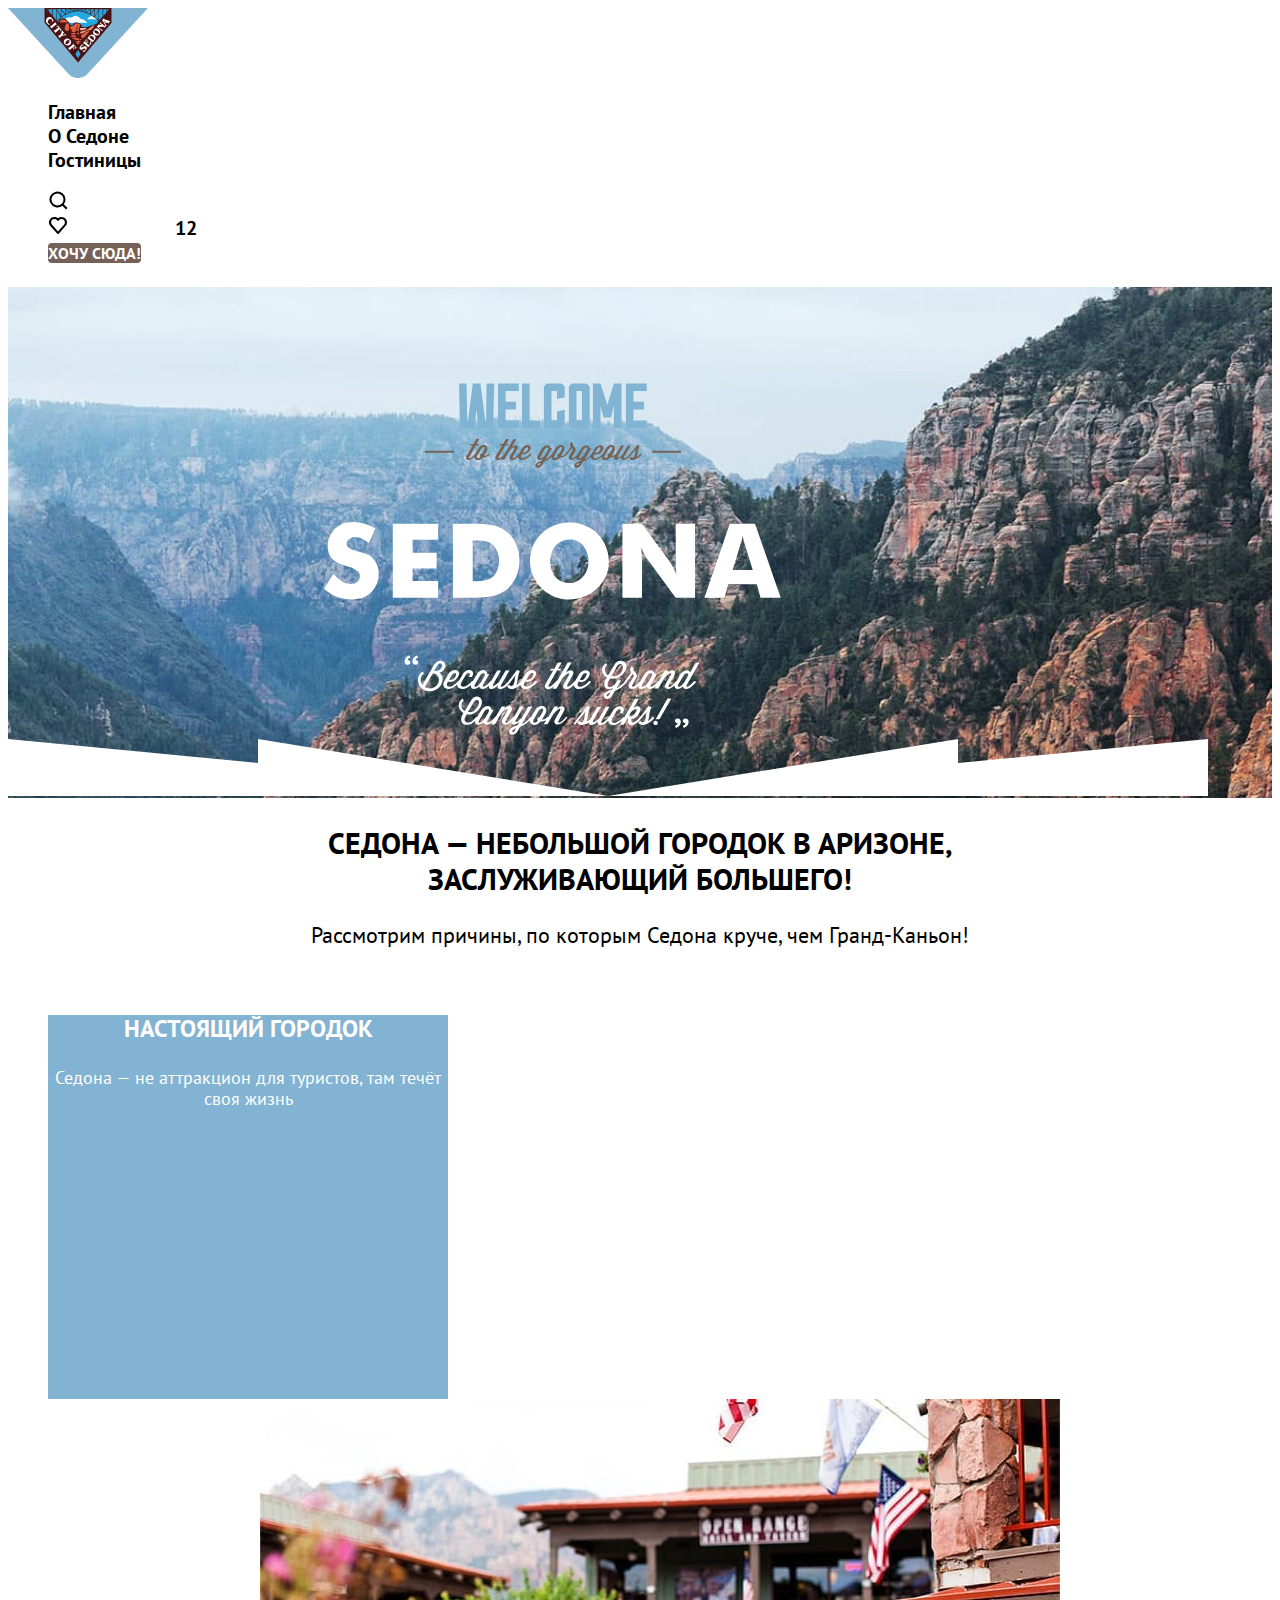
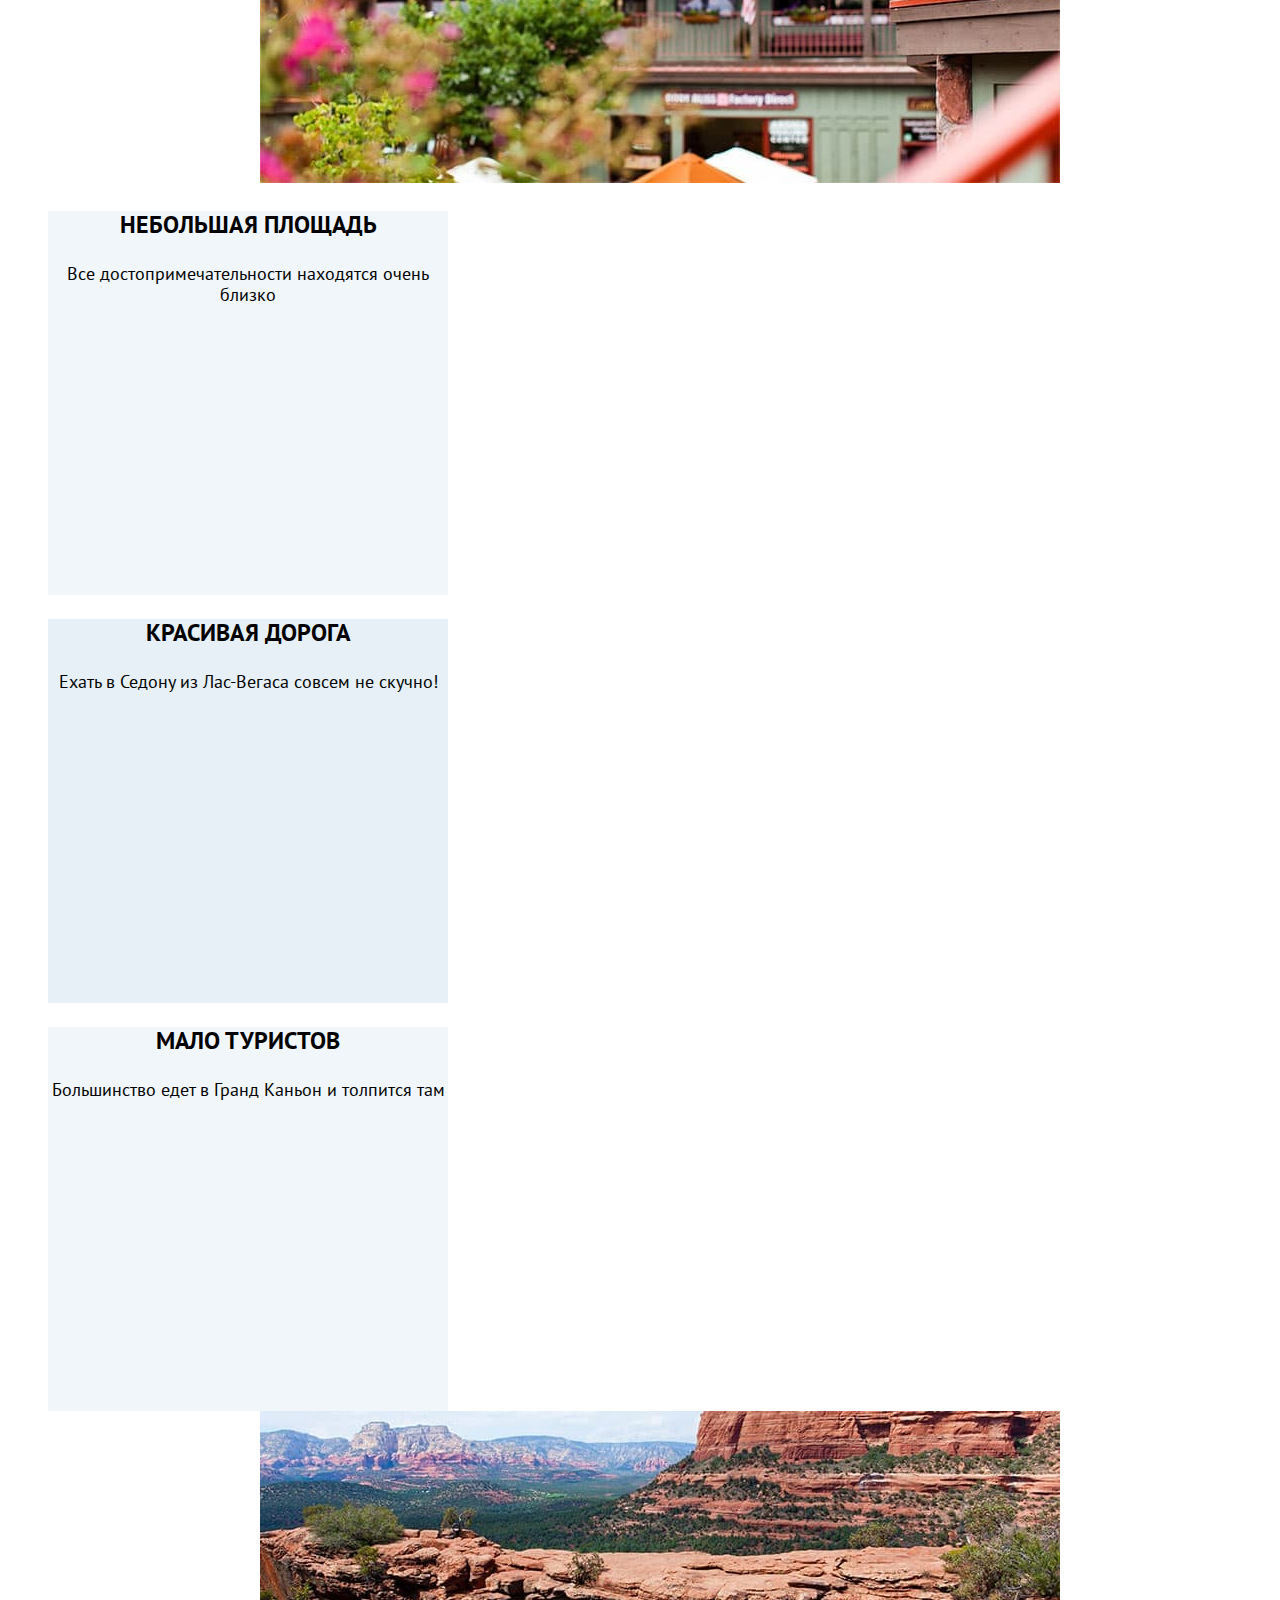
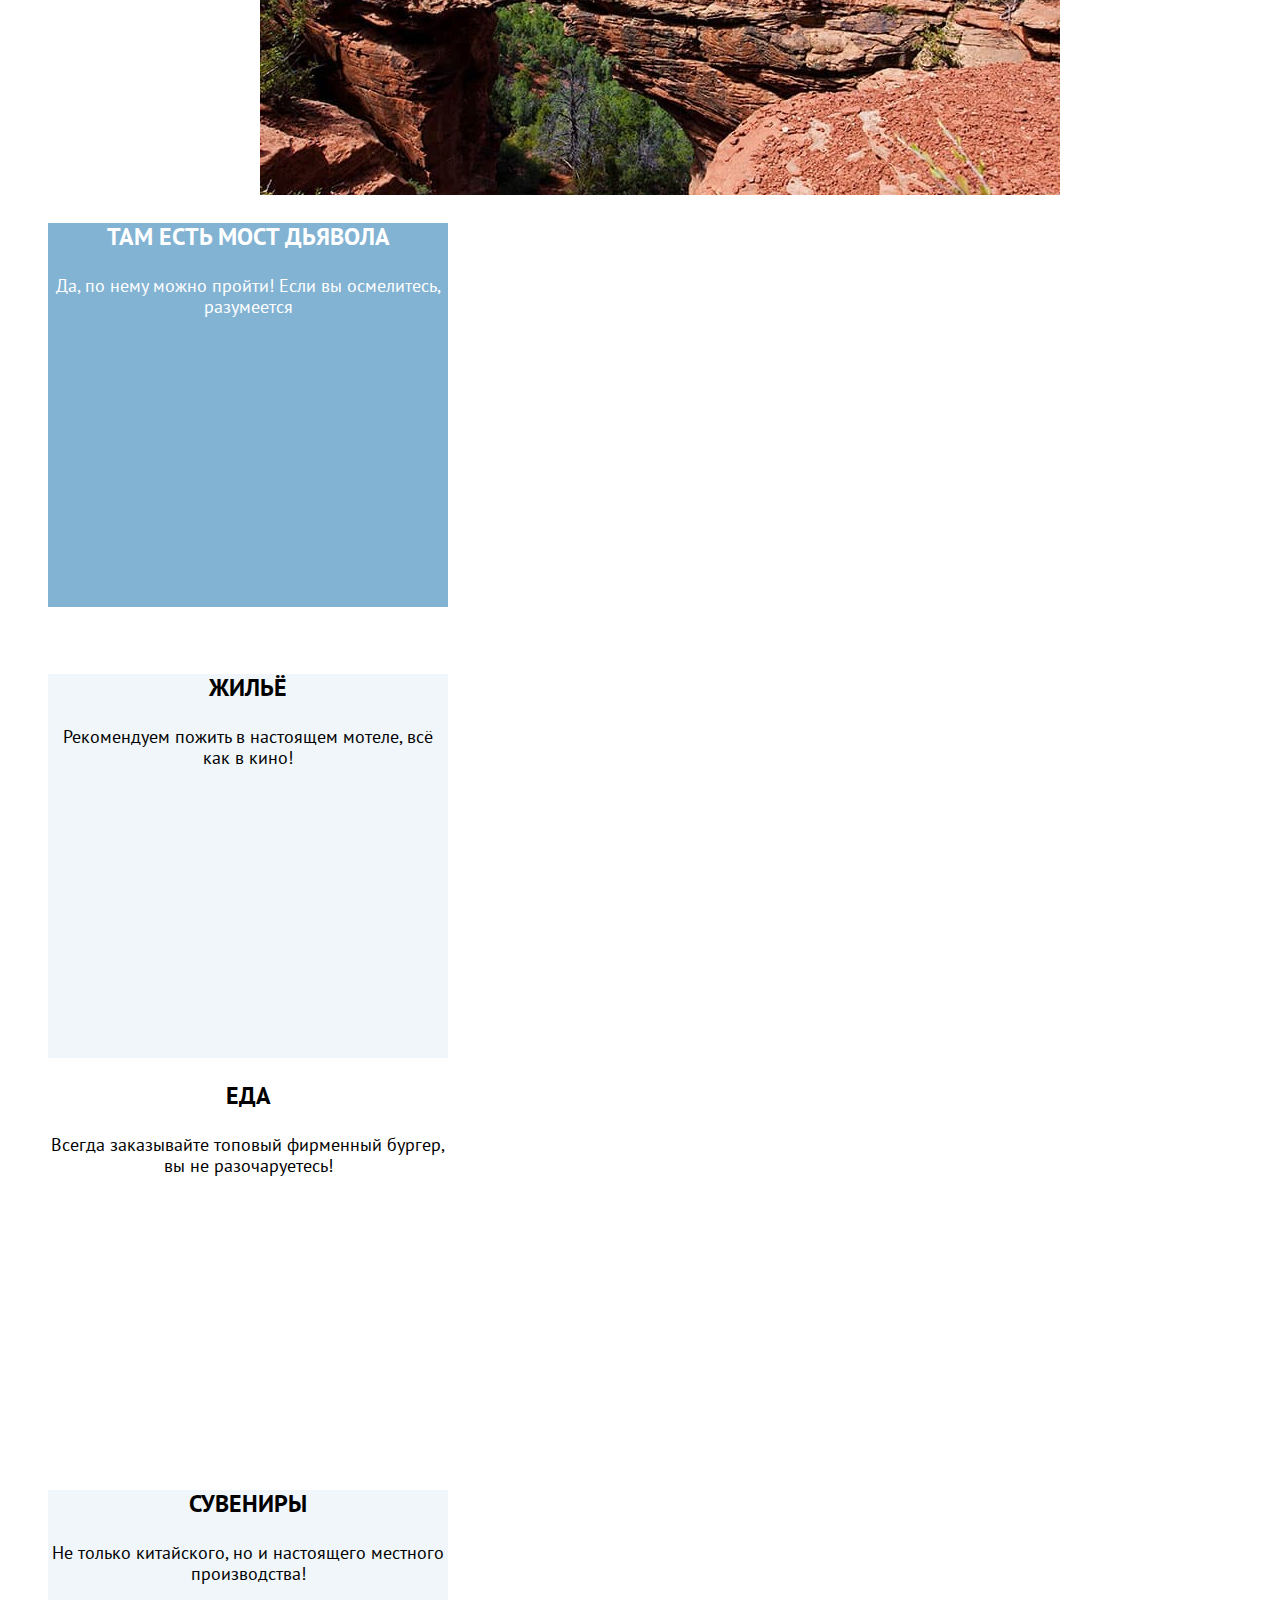
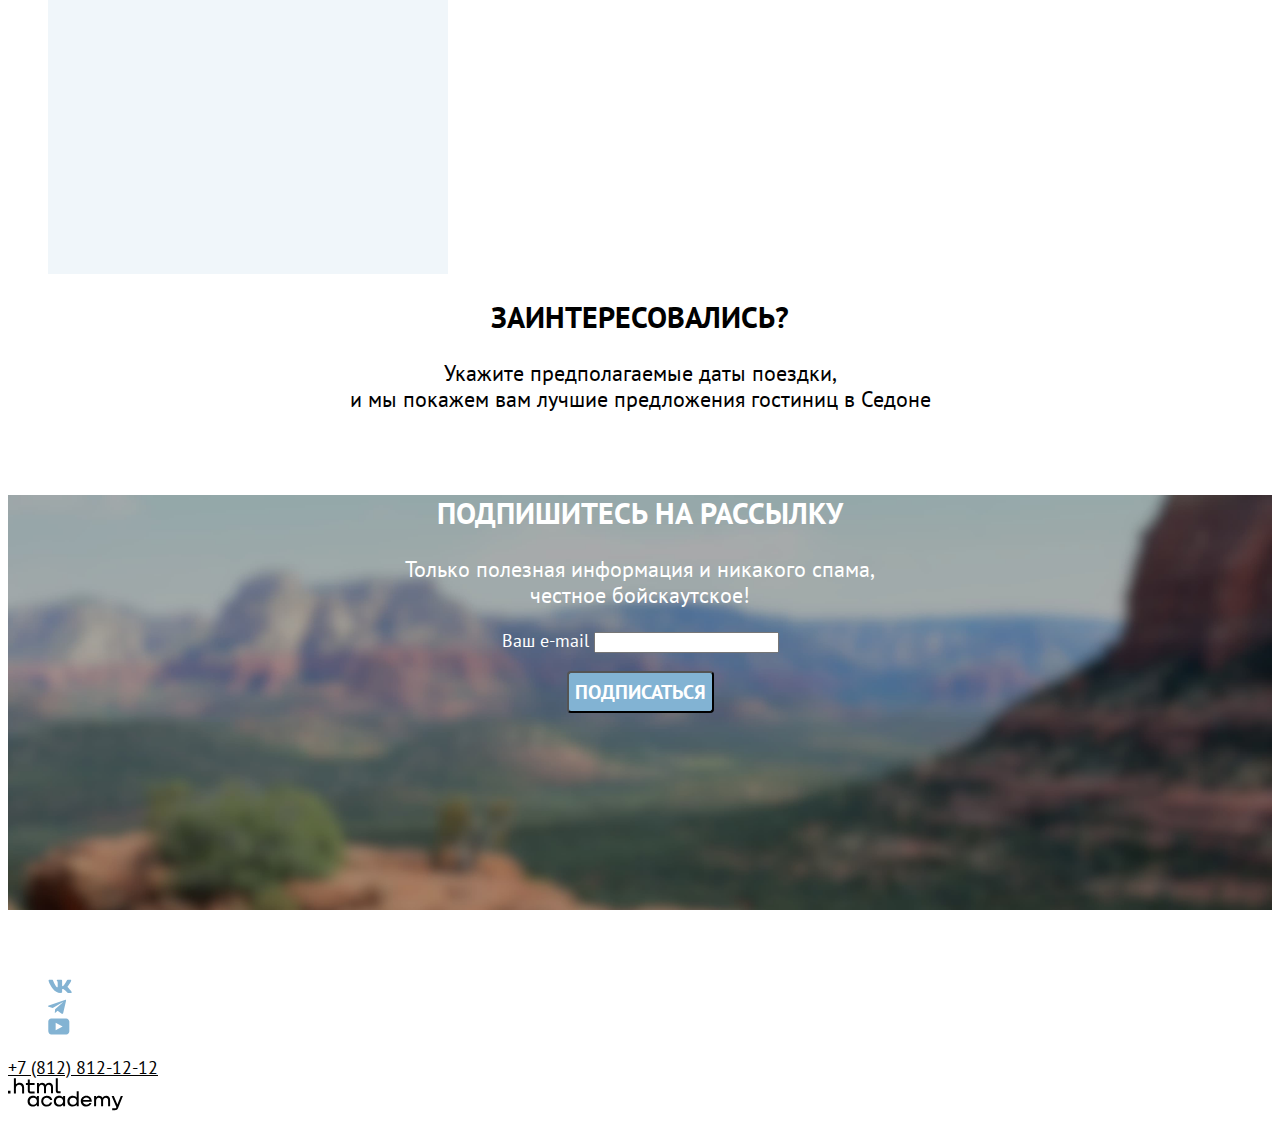
<file: index.html>
<!DOCTYPE html>
<html lang="ru">
  <head>
    <meta charset="utf-8">
    <title>HTML Academy: Седона</title>
    <meta name="viewport" content="width=device-width, initial-scale=1">
    <link rel="stylesheet" href="styles/styles.css">
  </head>
  <body>
 <header data-test="header" class="page-header">
  <section class="sedona-logo">
    <a class="main-page-link" href="https://htmlacademy.ru/"><img class="coat-of-arms" src="images/header-icon/coat-of-arms.svg" width="140" height="70" alt="Герб Седоны"></a>
  </section>
   <nav class="navigation">
 <ul class="navigation-list">
  <li class="navigation-item">
    <a class="navigation-link" href="#">Главная</a>
  </li>
  <li class="navigation-item">
    <a class="navigation-link" href="about.html">О седоне</a>
  </li>
  <li class="navigation-item">
    <a class="navigation-link" href="catalogue.html">Гостиницы</a>
  </li>
</ul>
<ul class="navigation-list navigation-user">
  <li class="navigation-item">
    <a class="navigation-link" href="#"><img src="/images/header-icon/search.svg">
      <span class="visually-hidden">Поиск</span></a>
  </li>
  <li class="navigation-item">
    <a class="navigation-link" href="#">
      <img src="/images/header-icon/heart.svg">
      <span class="visually-hidden">Избранное</span>
    <span class="number rectangle">12</span></a>
  </li>
  <li class="navigation-item">
    <a class="navigation-link small-button" href="#">Хочу сюда!</a>
  </li>

 </ul>
  </nav>
 </header>
 <main data-test="main" class="main-index">
<h1 class="visually-hidden">Седона</h1>
<img class="welcome" src="/images/welcome.svg" width="458" height="352">
<img class="divider" src="/images/divider.svg" width="1200" height="57">
<section data-test="hero" class="description">
  <h2 class="title-2 description-sedona">Седона — небольшой городок в Аризоне,<br>
    заслуживающий большего!</h2>
    <p class="description-more">Рассмотрим причины, по которым Седона круче, чем Гранд-Каньон!</p>
</section>
<section data-test="advantages" class="advantages">
  <h2 class="visually-hidden">Преимущества</h2>
  <ul class="advantages-list">
    <li class="advantages-item square color-1">
      <h3 class="advantages-title">Настоящий городок</h3>
       <p class="advantages-text">Седона — не аттракцион для туристов, там течёт своя жизнь</p>
     </li>
     <img class="advantages-photo" src="images/advantage-photo/photo-1.jpg" width="800"
     height="384">
    <li class="advantages-item square color-2">
     <h3 class="advantages-title">Небольшая
      площадь</h3>
      <p class="advantages-text">Все достопримечательности находятся очень близко</p>
    </li>
    <li class="advantages-item square color-3">
      <h3 class="advantages-title">Красивая
        дорога</h3>
       <p class="advantages-text">Ехать в Седону из Лас-Вегаса совсем не скучно!</p>
     </li>
     <li class="advantages-item square color-2">
      <h3 class="advantages-title">Мало
        туристов</h3>
       <p class="advantages-text">Большинство едет в Гранд Каньон и толпится там</p>
     </li>
     <img class="advantages-photo" src="images/advantage-photo/photo-2.jpg" width="800"
     height="384">
     <li class="advantages-item square color-1">
      <h3 class="advantages-title">Там есть
        мост дьявола</h3>
       <p class="advantages-text">Да, по нему можно пройти! Если вы осмелитесь, разумеется</p>
     </li>
  </ul>

</section>
<section class="advices">
  <h2 class="visually-hidden">Советы</h2>
  <ul class="advices-list">
    <li class="advices-item square color-2">
     <h3 class="advices-title">Жильё</h3>
      <p class="advices-text">Рекомендуем пожить в настоящем мотеле,
        всё как в кино!</p>
    </li>
    <li class="advices-item square">
      <h3 class="advices-title">Еда</h3>
       <p class="advices-text">Всегда заказывайте
        топовый фирменный бургер, вы не разочаруетесь!</p>
     </li>
     <li class="advices-item square color-2">
      <h3 class="advices-title">Сувениры</h3>
       <p class="advices-text">Не только китайского,
        но и настоящего местного производства!</p>
     </li>
  </ul>

</section>
<section data-test="search" class="hotel-search">
  <h2 class="title-2" >Заинтересовались?</h2>
  <p class="start-searching">Укажите предполагаемые даты поездки,<br> и мы покажем вам лучшие предложения гостиниц в Седоне</p>
  <a class="button big-button" href="#">Поиск гостиницы в Седоне</a>
</section>
<section data-test="subscribe" class="subscription">
  <h2 class="title-2 subscription-offer">Подпишитесь на рассылку</h2>
  <p class="about-subscription">Только полезная информация и никакого спама,<br> честное бойскаутское!</p>
  <form class="subscription-form" action="https://echo.htmlacademy.ru/" method="post">
    <p class=""><label for="your-e-mail">Ваш e-mail</label>
    <input type="email" id="your-e-mail" name="your-e-mail"></p>
    <button class="big-button blue-button" type="submit">Подписаться</button>
  </form>

</section>
 </main>

  <footer data-test="footer" class="page-footer">
    <section class="footer-social">
      <h2 class="visually-hidden">Давайте дружить</h2>
      <ul class="footer-social-list">
        <li class="footer-social-item">
          <a class="button" href="https://vk.com/htmlacademy"><img class="vkontakte-icon" src="/images/social-icon/social-vk.svg" width="24" height="14">
            <span class="visually-hidden">ВКонтакте</span>
          </a>
        </li>
        <li class="footer-social-item">
          <a class="button" href="https://t.me/htmlacademy "><img class="telegram-icon" src="/images/social-icon/social-tg.svg" width="18" height="15.1">
            <span class="visually-hidden">Телеграм</span>
          </a>
        </li>
        <li class="footer-social-item">
          <a class="button" href="https://www.youtube.com/user/htmlacademyru"><img class="youtube-icon" src="/images/social-icon/social-youtube.svg" width="22" height="17">
            <span class="visually-hidden">Ютуб</span>
          </a>
        </li>
        </ul>

  </section>
    <section class="footer-phone-number">
      <a class="phone-number-link" href="tel:+78128121212">+7 (812) 812-12-12</a>
    </section>
    <section class="footer-logo">
    <a class="main-page-link" href="https://htmlacademy.ru/"><img class="logo" src="images/logo.svg" width="114.9" height="32.9" alt="Логотип"></a></section>
  </footer>
  </body>
</html>
</file>
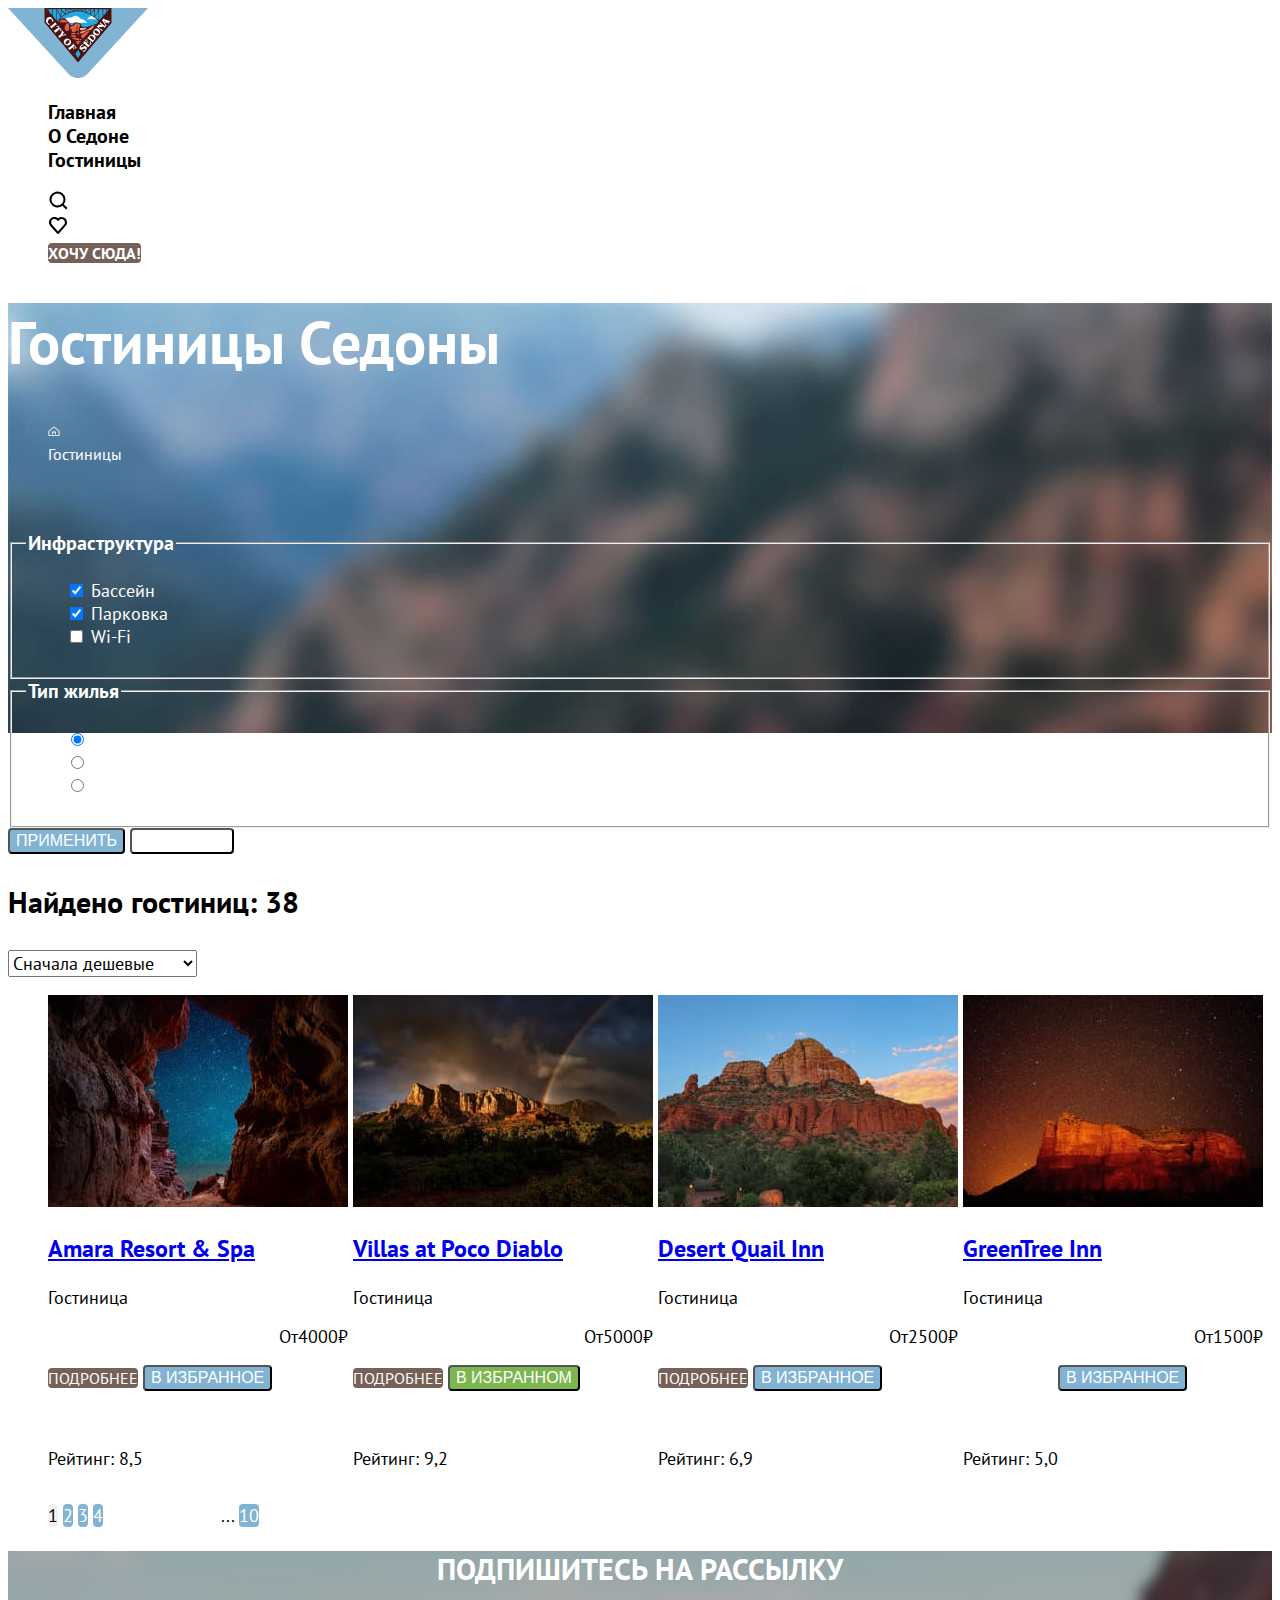
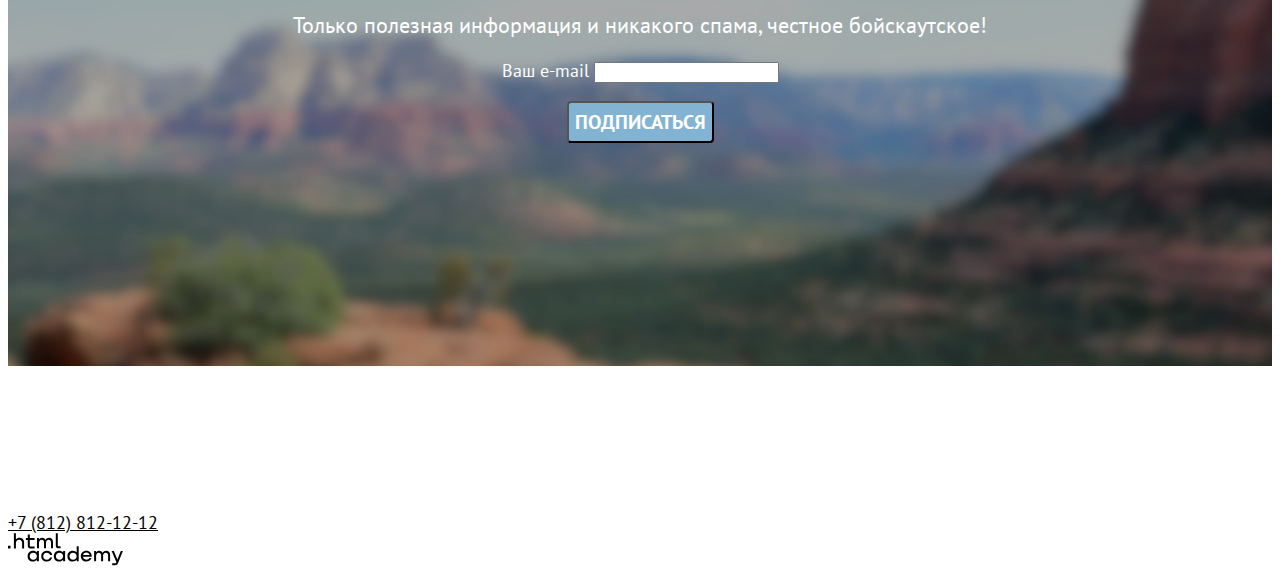
<file: catalog.html>
<!DOCTYPE html>
<html lang="ru">
  <head>
    <meta charset="utf-8">
    <title>Каталог</title>
    <meta name="viewport" content="width=device-width, initial-scale=1">
    <link rel="stylesheet" href="styles/styles.css">
  </head>
  <body>
    <header data-test="header" class="page-header">
      <section class="sedona-logo">
        <a class="main-page-link" href="https://htmlacademy.ru/"><img class="coat-of-arms" src="images/header-icon/coat-of-arms.svg" width="140" height="70" alt="Герб Седоны"></a>
      </section>
      <nav class="navigation">
    <ul class="navigation-list">
     <li class="navigation-item">
       <a class="navigation-link" href="#">Главная</a>
     </li>
     <li class="navigation-item">
       <a class="navigation-link" href="about.html">О седоне</a>
     </li>
     <li class="navigation-item">
       <a class="navigation-link" href="catalogue.html">Гостиницы</a>
     </li>
   </ul>
   <ul class="navigation-list navigation-user">
     <li class="navigation-item">
       <a class="navigation-link" href="#"><img src="/images/header-icon/search.svg">
         <span class="visually-hidden">Поиск</span></a>
     </li>
     <li class="navigation-item">
       <a class="navigation-link" href="#">
        <img src="/images/header-icon/heart.svg">
         <span class="visually-hidden">Избранное</span></a>
     </li>
     <li class="navigation-item">
       <a class="navigation-link small-button" href="#">Хочу сюда!</a>
     </li>

    </ul>
     </nav>
    </header>
    <main data-test="main" class="main-inner">
      <header class="inner-header">
        <h1 class="inner-header-title">Гостиницы Седоны</h1>
        <ul class="breadcrumbs">
          <li class="breadcrumbs-item">
            <a class="breadcrumbs-link" href="index.html"><img class="breadcrumbs-home-icon" src="/images/breadcrumbs-icon/home.svg" width="12px"
              height="12px">
              <span class="visually-hidden">Главная</span>
            </a>
          </li>
          <li class="breadcrumbs-item">
            <a class="breadcrumbs-link">Гостиницы</a>
          </li>
        </ul>
      <section data-test="filter" class="filter-content">
        <h2 class="visually-hidden">Фильтры для подбора гостиниц</h2>
        <form class="catalog-filter" action="https://echo.htmlacademy.ru/" method="get">
          <fieldset class="catalog-filter-group">
            <legend class="catalog-filter-title">Инфраструктура</legend>
            <ul class="catalog-filter-list">
              <li class="catalog-filter-item">
            <label class="control">
              <input class="control-input" type="checkbox" name="swimming-pool" checked>
              Бассейн
            </label>
          </li>
          <li class="catalog-filter-item">
            <label class="control">
              <input class="control-input" type="checkbox" name="parking" checked>
              Парковка
            </label>
          </li>
          <li class="catalog-filter-item">
            <label class="control">
              <input class="control-input" type="checkbox" name="wi-fi">
              Wi-Fi
            </label>
          </li>
            </ul>
          </fieldset>
          <fieldset class="catalog-filter-group">
            <legend class="catalog-filter-title">Тип жилья</legend>
            <ul class="catalog-filter-list">
              <li class="catalog-filter-item">
            <label class="control">
              <input class="control-input" type="radio" name="type-of-residence" value="hotel" checked>
              Гостиница
            </label>
          </li>
          <li class="catalog-filter-item">
            <label class="control">
              <input class="control-input" type="radio" name="type-of-residence" value="motel">
              Мотель
            </label>
          </li>
          <li class="catalog-filter-item">
            <label class="control">
              <input class="control-input" type="radio" name="type-of-residence" value="apartments">
              Апартаменты
            </label>
          </li>
            </ul>
          </fieldset>
          <button class="button small-button blue-button" type="submit">Применить</button>
          <button class="button small-button transparent-button" type="reset">Сбросить</button>
        </form>
      </section>
      </header>
      <section data-test="catalog" class="catalog-services">
        <p class="found-hotels">Найдено гостиниц: <span class="number-of-hotels">38</span></p>
        <select class="select-control" aria-label="Сортировка">
          <option value="cheap">Сначала дешевые</option>
          <option value="expensive">Сначала дорогие</option>
          <option value="popular">Сначала популярные</option>
        </select>
        <a href="#" class="button button-light">
          <span class="visually-hidden">Показать карточки</span>
        </a>
        <a href="#" class="button button-light">
          <span class="visually-hidden">Показать карточки</span>
        </a>
        <a href="#" class="button button-light">
          <span class="visually-hidden">Показать список</span>
        </a>
        <ul class="service-list">
        <li class="service-card">
          <a class="service-card-link" href="product.html">
            <img class="service-card-image" src="images/catalog-products/hotel-1.jpg" width="300" height="212" alt="">
            <h3 class="service-card-title">Amara Resort & Spa</h3>
          </a>
            <p class="residence-type">Гостиница</p>
            <p class="service-card-price">От<span>4000</span>₽</p>
            <a class="service-card-button small-button" href="#">подробнее</a>
            <button class="small-button blue-button" type="button" name="to_favorites">в избранное</button>
            <p class="rating"><span class="visually-hidden">4 звезды</span></p>
            <p class="hotels-raiting">Рейтинг: 8,5</p>
        </li>
        <li class="service-card">
          <a class="service-card-link" href="product.html">
            <img class="service-card-image" src="images/catalog-products/hotel-2.jpg" width="300" height="212" alt="">
            <h3 class="service-card-title">Villas at Poco Diablo</h3>
          </a>
            <p class="residence-type">Гостиница</p>
            <p class="service-card-price">От<span>5000</span>₽</p>
            <a class="service-card-button small-button" href="#">подробнее</a>
            <button class="small-button green-button" type="button" name="to_favorites">в избранном</button>
            <p class="rating"><span class="visually-hidden">4 звезды</span></p>
            <p class="hotels-raiting">Рейтинг: 9,2</p>
        </li>
            <li class="service-card">
              <a class="service-card-link" href="product.html">
                <img class="service-card-image" src="images/catalog-products/hotel-3.jpg" width="300" height="212" alt="">
                <h3 class="service-card-title">Desert Quail Inn</h3>
              </a>
                <p class="residence-type">Гостиница</p>
                <p class="service-card-price">От<span>2500</span>₽</p>
                <a class="service-card-button small-button" href="#">подробнее</a>
                <button class="small-button blue-button" type="button" name="to_favorites">в избранное</button>
                <p class="rating"><span class="visually-hidden">3 звезды</span></p>
                <p class="hotels-raiting">Рейтинг: 6,9</p>
            </li>
                <li class="service-card">
                  <a class="service-card-link" href="product.html">
                    <img class="service-card-image" src="images/catalog-products/hotel-4.jpg" width="300" height="212" alt="">
                    <h3 class="service-card-title">GreenTree Inn</h3>
                  </a>
                    <p class="residence-type">Гостиница</p>
                    <p class="service-card-price">От<span>1500</span>₽</p>
                    <a class="service-card-button small-button-" href="#">подробнее</a>
                    <button class="small-button blue-button" type="button" name="to_favorites">в избранное</button>
                    <p class="rating"><span class="visually-hidden">2 звезды</span></p>
                    <p class="hotels-raiting">Рейтинг: 5,0</p>
                </li>
        </ul>
        <ul class="pagination">
          <li class="pagination-item">
            <a class="pagination-link pagination-current">1</a>
          </li>
          <li class="pagination-item">
            <a class="pagination-link" href="#">2</a>
          </li>
          <li class="pagination-item">
            <a class="pagination-link" href="#">3</a>
          </li>
          <li class="pagination-item">
            <a class="pagination-link" href="#">4</a>
          </li>
          <li class="pagination-item">
            <a class="pagination-link pagination-more">
              <span class="visually-hidden">Показать еще</span>
              <span>...</span>
            </a>
          </li>
          <li class="pagination-item">
            <a class="pagination-link" href="#">10</a>
          </li>
        </ul>
      </section>
      <section data-test="subscribe" class="subscription">
        <h2 class="title-2 subscription-offer">Подпишитесь на рассылку</h2>
        <p class="about-subscription">Только полезная информация и никакого спама, честное бойскаутское!</p>
        <form class="subscription-form" action="https://echo.htmlacademy.ru/" method="post">
          <p><label for="your-e-mail">Ваш e-mail</label>
          <input type="email" id="your-e-mail" name="your-e-mail"></p>
          <button class="big-button blue-button" type="submit">Подписаться</button>
        </form>
      </section>
    </main>
    <footer data-test="footer" class="page-footer">
      <section class="footer-social">
        <h2 class="visually-hidden">Давайте дружить</h2>
        <ul class="footer-social-list">
          <li class="footer-social-item">
            <a class="button" href="https://vk.com/htmlacademy">
              <span class="visually-hidden">ВКонтакте</span>
            </a>
          </li>
          <li class="footer-social-item">
            <a class="button" href="https://t.me/htmlacademy ">
              <span class="visually-hidden">Телеграм</span>
            </a>
          </li>
          <li class="footer-social-item">
            <a class="button" href="https://www.youtube.com/user/htmlacademyru">
              <span class="visually-hidden">Ютуб</span>
            </a>
          </li>
          </ul>

    </section>
      <section class="footer-phone-number">
        <a class="phone-number-link" href="tel:+78128121212">+7 (812) 812-12-12</a>
      </section>
      <section class="footer-logo">
        <a class="main-page-link" href="https://htmlacademy.ru/"><img class="logo" src="images/logo.svg" width="114.9" height="32.9" alt="Логотип"></a></section>
    </footer>
  </body>
</html>
</file>
<file: styles/styles.css>
body {
    background-color: #ffffff;
    font-family: "PT Sans", sans-serif;
    font-size: 18px;
    color:black;
    line-height: 21px;
}

@font-face {
   font-family: "PT Sans";
   font-style: normal;
   font-weight: 400;
   src: url("../fonts/ptsans-400.woff2") format("woff2");
   font-display: swap;
}

@font-face {
   font-family: "PT Sans";
   font-style: normal;
   font-weight: 700;
   src: url("../fonts/ptsans-700.woff2") format("woff2");
   font-display: swap;
}

.page-header {
   color: black;
   background: white;
}

.navigation-list {
   list-style-type: none;
}

.navigation-link {
   font-family: "PT Sans", sans-serif;
   line-height: 24px;
   font-size: 20px;
   color: inherit;
   text-decoration: none;
   font-weight: 700;
   text-transform: capitalize;
   text-align: left;
   vertical-align: top;
}

 .small-button {
   font-size: 16px;
   line-height: 20px;
   text-transform: uppercase;
   text-align: center;
    vertical-align: middle;
   color: white;
   background-color: #756157;
   text-decoration: none;
   border-radius: 4px;
}

.transparent-button {
   background-color: transparent;
}

.main-index {
   background-image: url("../images/index-background.jpg");
   background-color: white;
   color: black;
   background-size: 100% auto;
   background-repeat: no-repeat;
}

.welcome {
   border-image-repeat: no-repeat;
   margin-left: 25%;
   margin-top: 51px;
}

.divider {
   background-position-x: 0;
   background-position-y: 0;
}

.description {
   text-align: center;
}

.title-2 {
   font-family: "PT Sans", sans-serif;
   font-size: 30px;
   color: black;
   font-weight: 700;
   text-transform: uppercase;
   line-height: 36px;
   text-align: center;
}

.description-more {
   font-family: "PT Sans", sans-serif;
   font-size: 22px;
   color: black;
   font-weight: 400;
   line-height: 26px;
}

.advantages-list {
   text-align: center;
   list-style-type: none;
}

.advantages-title {
   font-family: "PT Sans" sans-serif;
   font-weight: 700;
   font-size: 24px;
   line-height: 28px;
   text-transform: uppercase;
}

.advantages-text {
   font-family: "PT Sans" sans-serif;
   font-weight: 400;
   font-size: 18px;
   line-height: 21px;
}

.square {
   width: 400px;
   height: 384px;
}

 .color-1 {
   background-color: #82B3D3;
   color: white;
}

.color-2 {
   background-color: rgba(131, 179, 211, 0.12);
   color: black;
}

.color-3 {
   background-color: rgba(131, 179, 211, 0.2);
   color: black;
}

.advices-list {
   text-align: center;
   list-style-type: none;
}

.advices-title {
   font-family: "PT Sans" sans-serif;
   font-weight: 700;
   font-size: 24px;
   line-height: 28px;
   text-transform: uppercase;
}

.advices-text {
   font-family: "PT Sans" sans-serif;
   font-weight: 400;
   font-size: 18px;
   line-height: 21px;
}

.visually-hidden {
   visibility: hidden;
}

.hotel-search {
   text-align: center;
}

.start-searching {
   font-family: "PT Sans", sans-serif;
   font-size: 22px;
   font-weight: 400;
   line-height: 26px;
   color: inherit;
}

.big-button {
   font-family: "PT Sans", sans-serif;
   font-weight: 700;
   color: white;
   font-size: 20px;
   line-height: 36px;
   text-transform: uppercase;
   border-radius: 4px;
}

.blue-button {
   background-color: #82B3D3;
}

.green-button {
   background-color: #7DB54F;
}

.subscription {
   background-image: url("/images/index-background-subscribe.jpg");
   background-color: white;
   color: white;
   background-size: 100% auto;
   background-repeat: no-repeat;
   width: 1200;
   height: 414.86px;
   text-align: center;
}

.subscription-offer {
   color: white;
}

.about-subscription {
   font-family: "PT Sans", sans-serif;
   font-size: 22px;
   font-weight: 400;
   line-height: 26px;
   color: inherit;
}

.your-e-mail {
   font-family: "PT Sans", sans-serif;
   font-size: 18px;
   line-height: 24px;
   text-align: left;
   vertical-align: center;
   color: black;
}

.phone-number-link {
   color: black;
}

.button-hotels{
   color: inherit;
   text-decoration: none;
}

.footer-social-list {
   list-style-type: none;
}

.button {
   text-decoration: none;
}

.inner-header {
   background-image: url("/images/catalog-background.jpg");
   background-color: white;
   color: black;
   background-size: 100% auto;
   background-repeat: no-repeat;
}

.inner-header-title {
   font-family: "PT Sans", sans-serif;
   font-weight: 700;
   font-size: 60px;
   line-height: 78px;
   color: white;
}

.breadcrumbs {
   text-align: left;
   list-style-type: none;
}

.breadcrumbs-link {
   text-decoration: none;
   font-family: "PT Sans", sans-serif;
   font-weight: 400;
   font-size: 16px;
   line-height: 21px;
   color: white;
}

.catalog-filter-group{
   color: white;
}

.catalog-filter-title {
   font-family: "PT Sans", sans-serif;
   font-weight: 700;
   font-size: 20px;
   line-height: 24px;
}

.catalog-filter-list {
   list-style-type: none;
}

.catalog-filter-item {
   font-family: "PT Sans", sans-serif;
   font-weight: 400;
   font-size: 18px;
   line-height: 23px;
}

.submit-button {
   background-color: #82B3D3;
}

.found-hotels {
   font-family: "PT Sans", sans-serif;
   font-weight: 700;
   font-size: 30px;
   line-height: 36px;
   color: black
}

.select-control {
   font-family: "PT Sans", sans-serif;
   font-weight: 400;
   font-size: 18px;
   line-height: 21px;
}

.service-card {
   display: inline-block;
}

.service-card-title {
   font-family: "PT Sans", sans-serif;
   font-weight: 700;
   font-size: 24px;
   line-height: 28px;
}

.service-card-price {
   text-align: right;
}

.service-card-button {
   font-size: 16px;
   line-height: 20px;
   text-transform: uppercase;
   text-align: center;
   vertical-align: middle;
   color: white;
}

.pagination-item {
   display: inline;
}

.pagination-link {
   text-decoration: none;
   background-color: #82B3D3;
   color: white;
   border-radius: 4px;
}

.pagination-current {
   background-color: #F2F2F2;
   color: black;
   border-radius: 4px;
}

.pagination-more {
   background-color: transparent;
   color: #000000;
}
</file>
